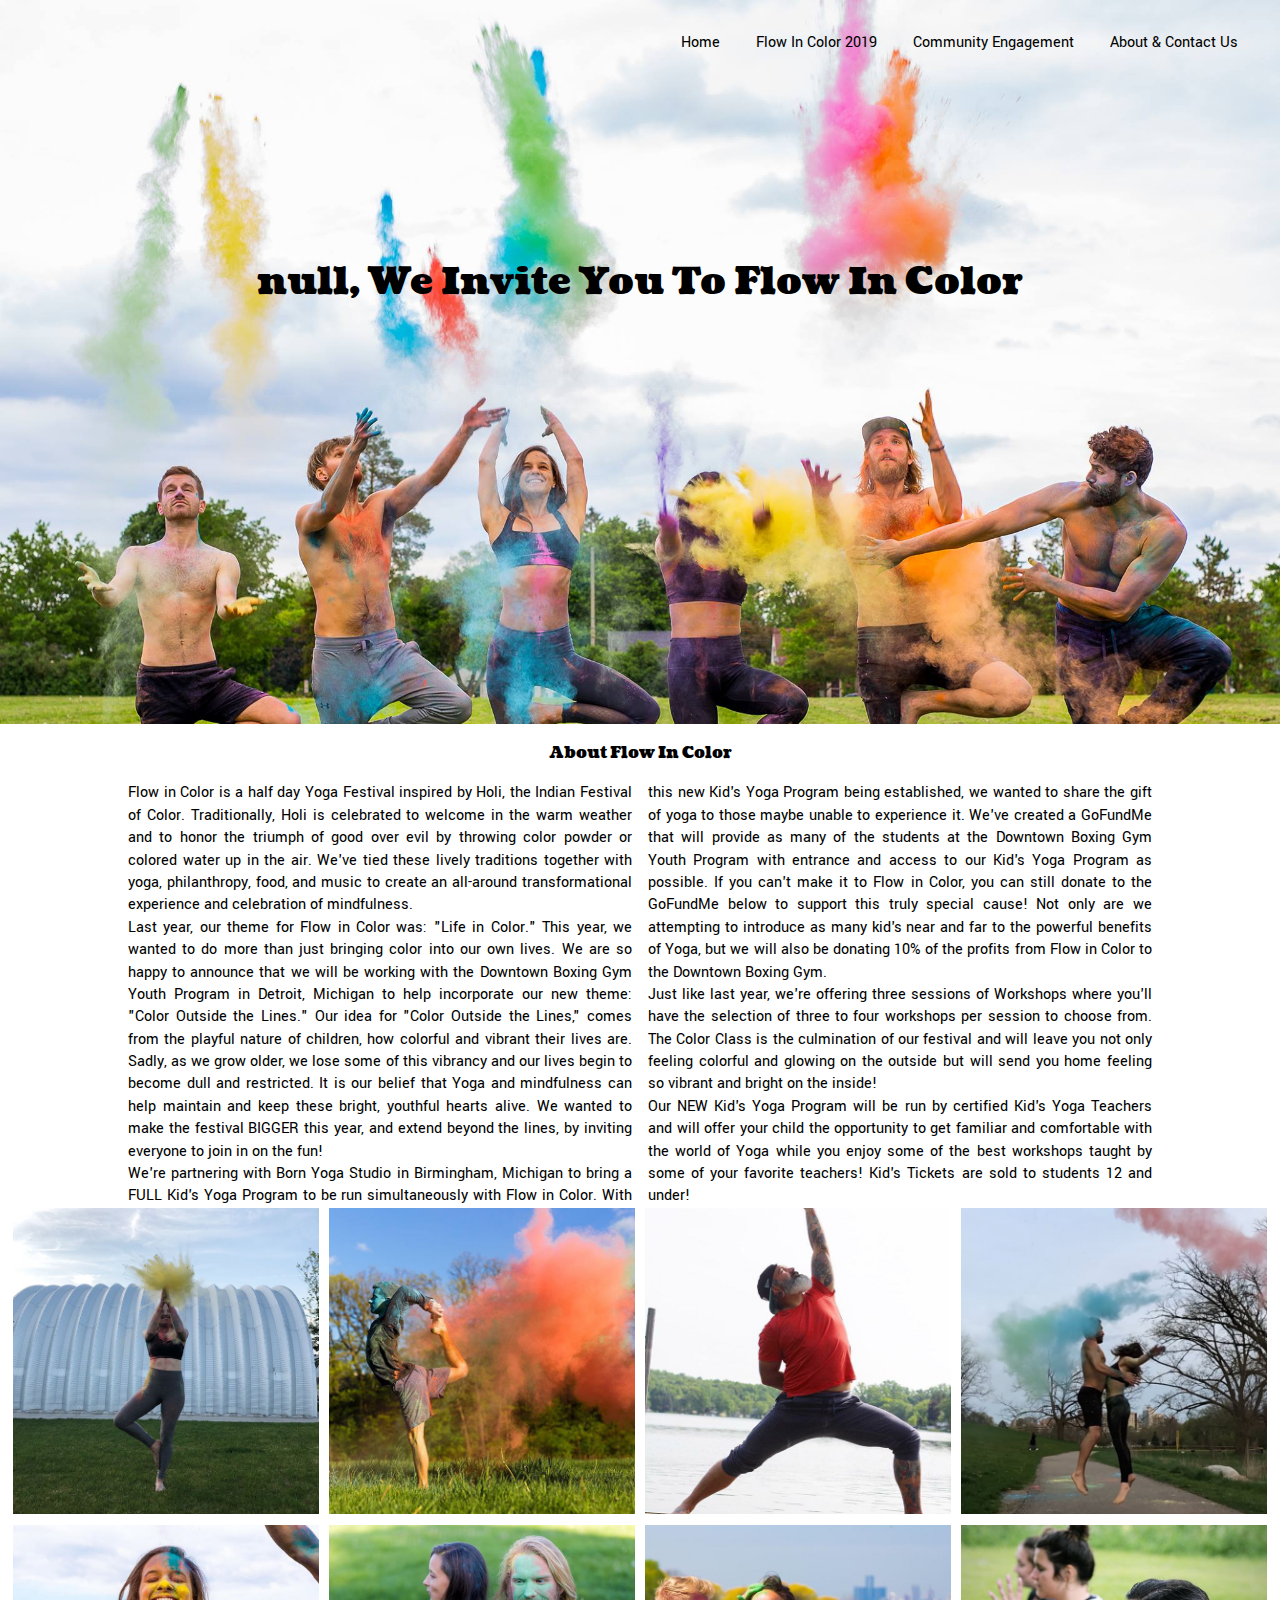
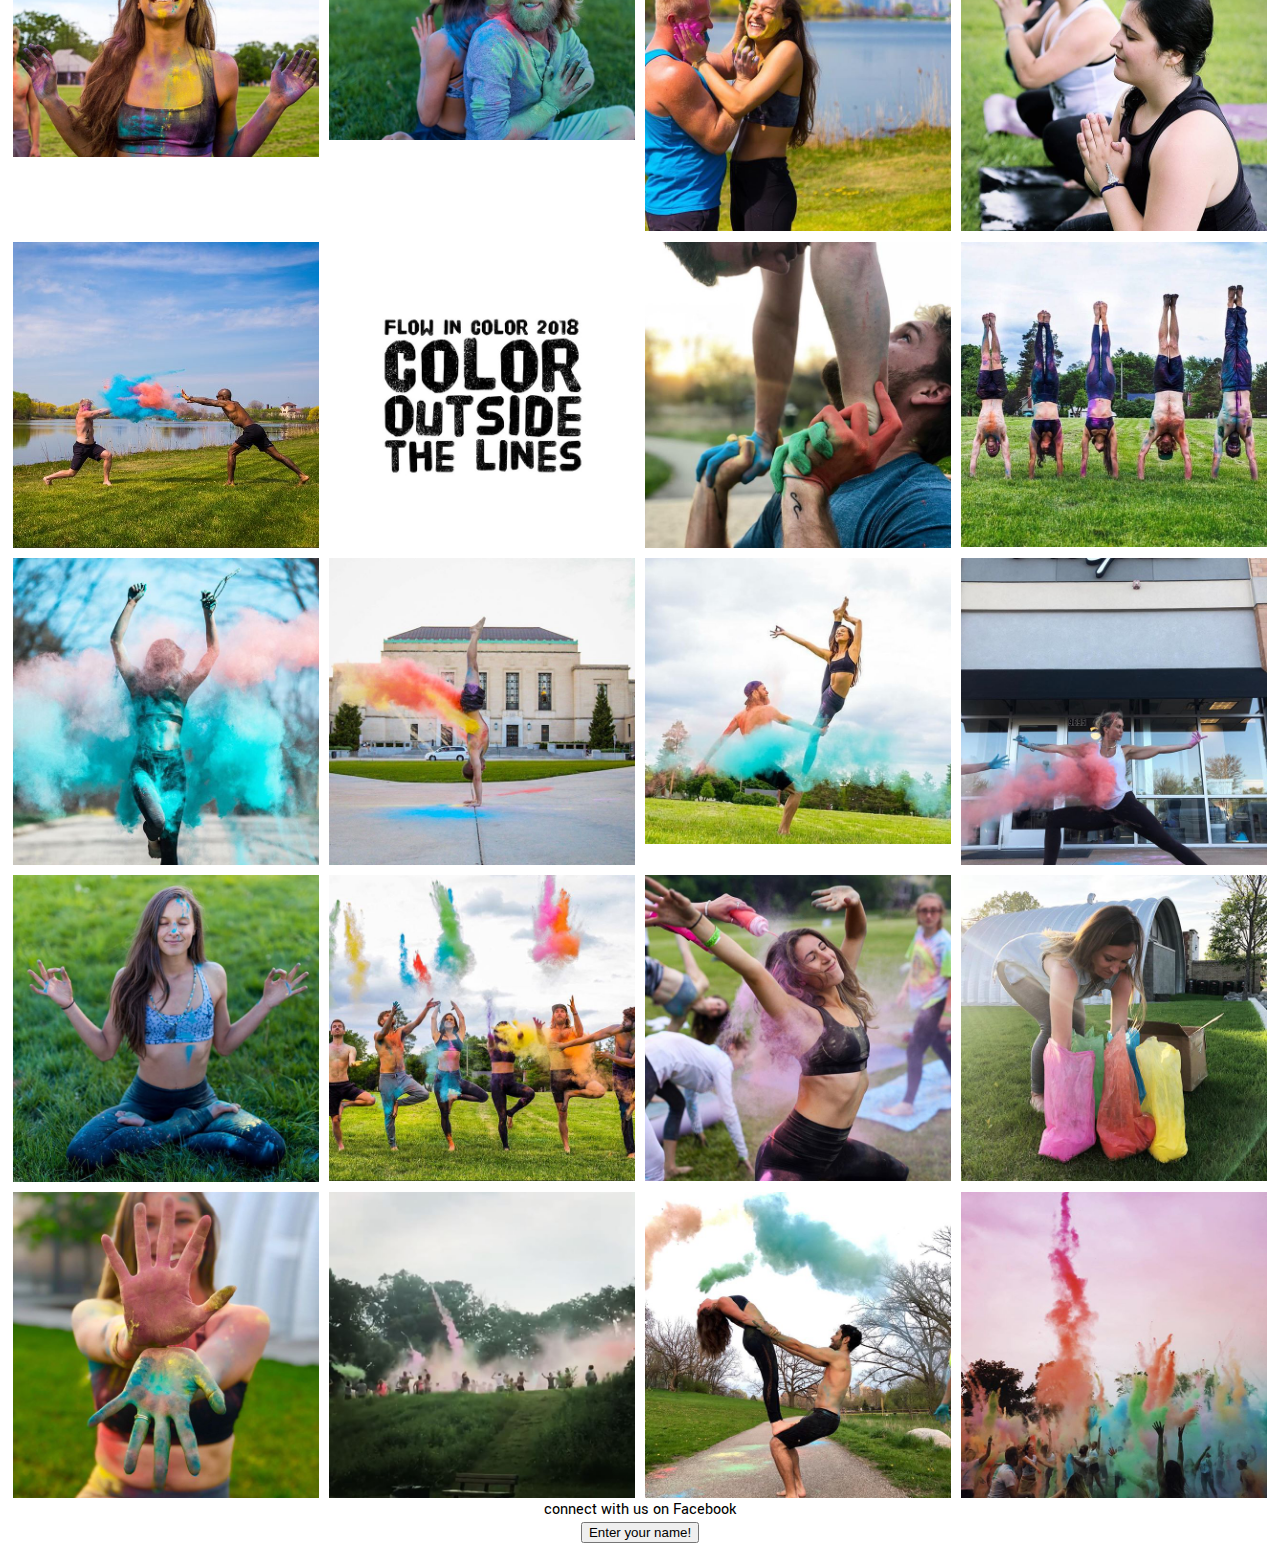
<file: index.html>
<!DOCTYPE html>
<html lang="en">
<head>
    <title>Home Page</title>
    <meta charset="utf-8">
    <meta name="viewport" content="width=device-width, initial-scale=1">
    <link href="https://fonts.googleapis.com/css?family=Coustard%7CYantramanav:100" rel="stylesheet">
    <link rel="stylesheet" href="https://use.fontawesome.com/releases/v5.3.1/css/all.css" integrity="sha384-mzrmE5qonljUremFsqc01SB46JvROS7bZs3IO2EmfFsd15uHvIt+Y8vEf7N7fWAU" crossorigin="anonymous">
    <link rel="stylesheet" type="text/css" href="css/default.css">
    <link rel="stylesheet" type="text/css" href="css/style.css">

</head>
<body>
<header>
      <nav>
            <ul>
                <li><a href = "index.html">Home</a></li>
                <li><a href = "flowincolor.html">Flow In Color 2019</a></li>
                <li><a href = "communityengagement.html">Community Engagement</a></li>
                <li><a href = "contactus.html">About & Contact Us</a></li>
            </ul>
      </nav>
   
    <h1 class="bannerimage">
        We Invite You To Flow In Color   
    </h1> 

</header>
<main>
<h2>About Flow In Color</h2>
    <p class="hometext">Flow in Color is a half day Yoga Festival inspired by Holi, the Indian Festival of Color. Traditionally, Holi is celebrated to welcome in the warm weather and to honor the triumph of good over evil by throwing color powder or colored water up in the air. We've tied these lively traditions together with yoga, philanthropy, food, and music to create an all-around transformational experience and celebration of mindfulness.
    <br> Last year, our theme for Flow in Color was: "Life in Color." This year, we wanted to do more than just bringing color into our own lives. We are so happy to announce that we will be working with the Downtown Boxing Gym Youth Program in Detroit, Michigan to help incorporate our new theme: "Color Outside the Lines." Our idea for "Color Outside the Lines," comes from the playful nature of children, how colorful and vibrant their lives are. Sadly, as we grow older, we lose some of this vibrancy and our lives begin to become dull and restricted. It is our belief that Yoga and mindfulness can help maintain and keep these bright, youthful hearts alive. We wanted to make the festival BIGGER this year, and extend beyond the lines, by inviting everyone to join in on the fun!
    <br> We're partnering with Born Yoga Studio in Birmingham, Michigan to bring a FULL Kid's Yoga Program to be run simultaneously with Flow in Color. With this new Kid's Yoga Program being established, we wanted to share the gift of yoga to those maybe unable to experience it. We've created a GoFundMe that will provide as many of the students at the Downtown Boxing Gym Youth Program with entrance and access to our Kid's Yoga Program as possible. If you can't make it to Flow in Color, you can still donate to the GoFundMe below to support this truly special cause! Not only are we attempting to introduce as many kid's near and far to the powerful benefits of Yoga, but we will also be donating 10% of the profits from Flow in Color to the Downtown Boxing Gym.
    <br> Just like last year, we're offering three sessions of Workshops where you'll have the selection of three to four workshops per session to choose from. The Color Class is the culmination of our festival and will leave you not only feeling colorful and glowing on the outside but will send you home feeling so vibrant and bright on the inside!
    <br> Our NEW Kid's Yoga Program will be run by certified Kid's Yoga Teachers and will offer your child the opportunity to get familiar and comfortable with the world of Yoga while you enjoy some of the best workshops taught by some of your favorite teachers! Kid's Tickets are sold to students 12 and under!</p>
    
    <div class="gallery">
        <img id="image1" src="images/flow1.jpg" alt="Two people doing acro yoga with color powder"/>
        <img id="image2" src="images/flow2.jpg" alt="Two people doing acro yoga with color powder"/>
        <img id="image3" src="images/flow3.jpg" alt="Two people doing acro yoga with color powder"/>
        <img id="image4" src="images/flow4.jpg" alt="Two people doing acro yoga with color powder"/>
        <img id="image5" src="images/flow5.png" alt="Two people doing acro yoga with color powder"/> 
        <img id="image6" src="images/flow6.png" alt="Two people doing acro yoga with color powder"/>
        <img id="image7" src="images/flow7.jpg" alt="Person dacing in cloud of color"/>
        <img id="image8" src="images/flow8.jpg" alt="Two People Doing Acro Yoga With Color Powder"/>
        <img id="image9" src="images/flow9.jpg" alt="Person's hands covered in color powder"/>    
        <img id="image10" src="images/flow10.jpg" alt="Two people doing acro yoga with color powder"/>
        <img id="image11" src="images/flow11.jpg" alt="Two people doing acro yoga with color powder"/>
        <img id="image12" src="images/flow12.jpg" alt="Two people doing acro yoga with color powder"/>
        <img id="image13" src="images/flow13.jpg" alt="Two people doing acro yoga with color powder"/>
        <img id="image14" src="images/flow14.jpg" alt="Two people doing acro yoga with color powder"/>
        <img id="image15" src="images/flow15.png" alt="Two people doing acro yoga with color powder"/>
        <img id="image16" src="images/flow16.jpg" alt="Two people doing acro yoga with color powder"/>
        <img id="image17" src="images/flow17.png" alt="Two people doing acro yoga with color powder"/>
        <img id="image18" src="images/flow18.jpg" alt="Two people doing acro yoga with color powder"/>
        <img id="image19" src="images/flow19.jpg" alt="Two people doing acro yoga with color powder"/>
        <img id="image20" src="images/flow20.jpg" alt="Two people doing acro yoga with color powder"/>
        <img id="image21" src="images/flow21.jpg" alt="Two people doing acro yoga with color powder"/>
        <img id="image22" src="images/flow22.jpg" alt="Two people doing acro yoga with color powder"/>
        <img id="image23" src="images/flow23.jpg" alt="Two people doing acro yoga with color powder"/>
        <img id="image24" src="images/flow24.jpg" alt="Two people doing acro yoga with color powder"/>
        <!--<img id="image25" src="images/flow25.jpg" alt="Two people doing acro yoga with color powder"/>-->
        <!--<img id="image26" src="images/flow26.jpg" alt="Two people doing acro yoga with color powder"/>-->
    </div>
    <p>connect with us on Facebook</p>
    <a href="https://www.facebook.com/events/119179982261815/" title="Flow In Color Facebook Page"><i class="fab fa-facebook" href=></i></a>
    <p></p>
    <button>Enter your name!</button>
<script src="scripts/main.js"></script>
</main>
</body>
</html>
</file>
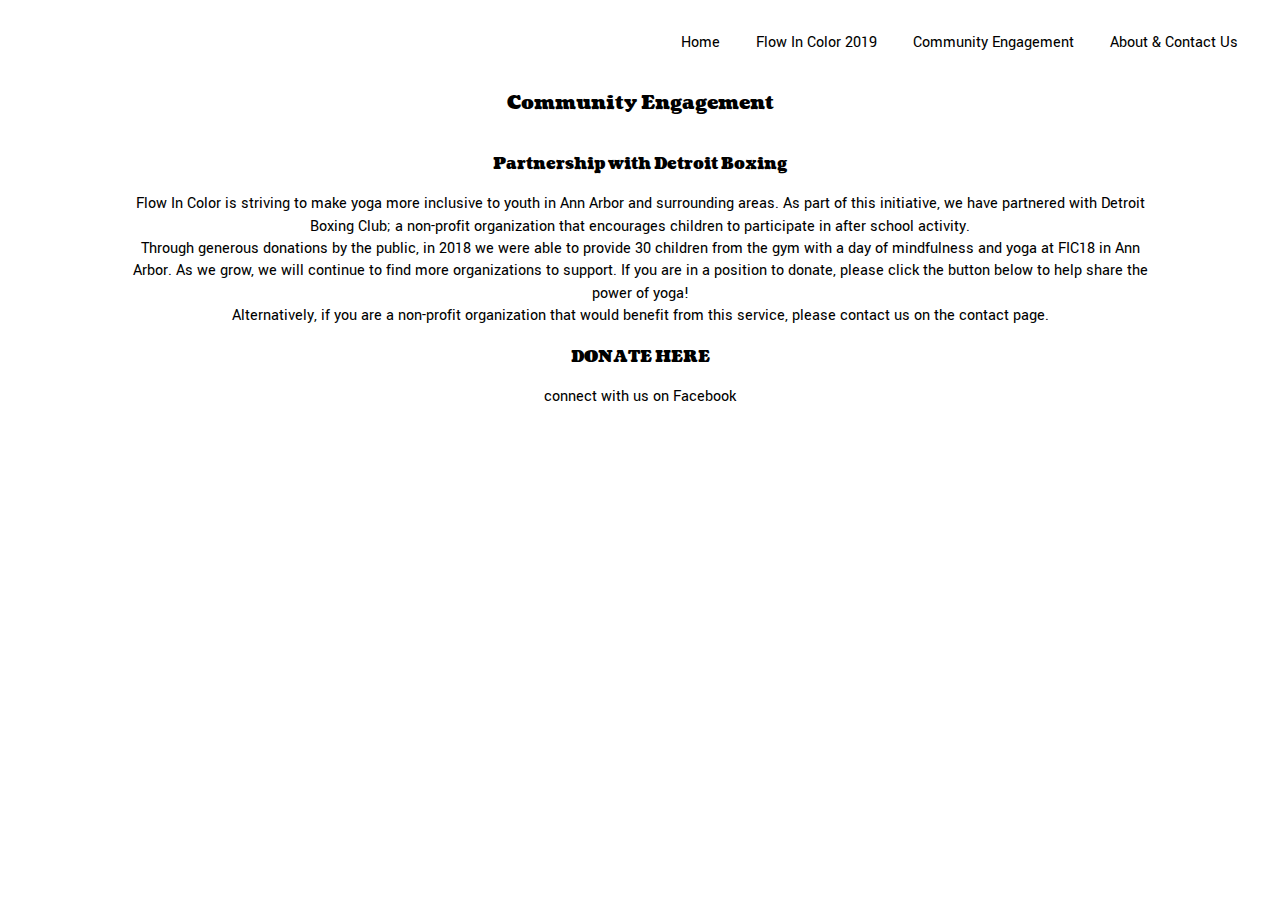
<file: communityengagement.html>
<!DOCTYPE html>
<html lang="en">
<head>
    <title>Community Engagement</title>
    <meta charset="utf-8">
    <meta name="viewport" content="width=device-width, initial-scale=1">
    <link href="https://fonts.googleapis.com/css?family=Coustard%7CYantramanav:100" rel="stylesheet">
    <link rel="stylesheet" href="https://use.fontawesome.com/releases/v5.3.1/css/all.css" integrity="sha384-mzrmE5qonljUremFsqc01SB46JvROS7bZs3IO2EmfFsd15uHvIt+Y8vEf7N7fWAU" crossorigin="anonymous">
    <link rel="stylesheet" type="text/css" href="css/default.css">
    <link rel="stylesheet" type="text/css" href="css/style.css">

</head>
<body>
<header>
      <nav>
            <ul>
                <li><a href = "index.html">Home</a></li>
                <li><a href = "flowincolor.html">Flow In Color 2019</a></li>
                <li><a href = "communityengagement.html">Community Engagement</a></li>
                <li><a href = "contactus.html">About & Contact Us</a></li>
            </ul>
      </nav>
      
    <h1>Community Engagement</h1>
</header>
<main>
    <h2>Partnership with Detroit Boxing</h2>
    <P>Flow In Color is striving to make yoga more inclusive to youth in Ann Arbor and surrounding areas. As part of this initiative, we have partnered with Detroit Boxing Club; a non-profit organization that encourages children to participate in after school activity. </P>
    <P>Through generous donations by the public, in 2018 we were able to provide 30 children from the gym with a day of mindfulness and yoga at FIC18 in Ann Arbor. As we grow, we will continue to find more organizations to support. If you are in a position to donate, please click the button below to help share the power of yoga!</P>
    <p>Alternatively, if you are a non-profit organization that would benefit from this service, please contact us on the contact page. </p>
        
    <h2>DONATE HERE</h2>
    <p>connect with us on Facebook</p>
    <a href="https://www.facebook.com/events/119179982261815/" title="Flow In Color Facebook Page"><i class="fab fa-facebook" href=></i></a></main>
</body>
</html>
</file>
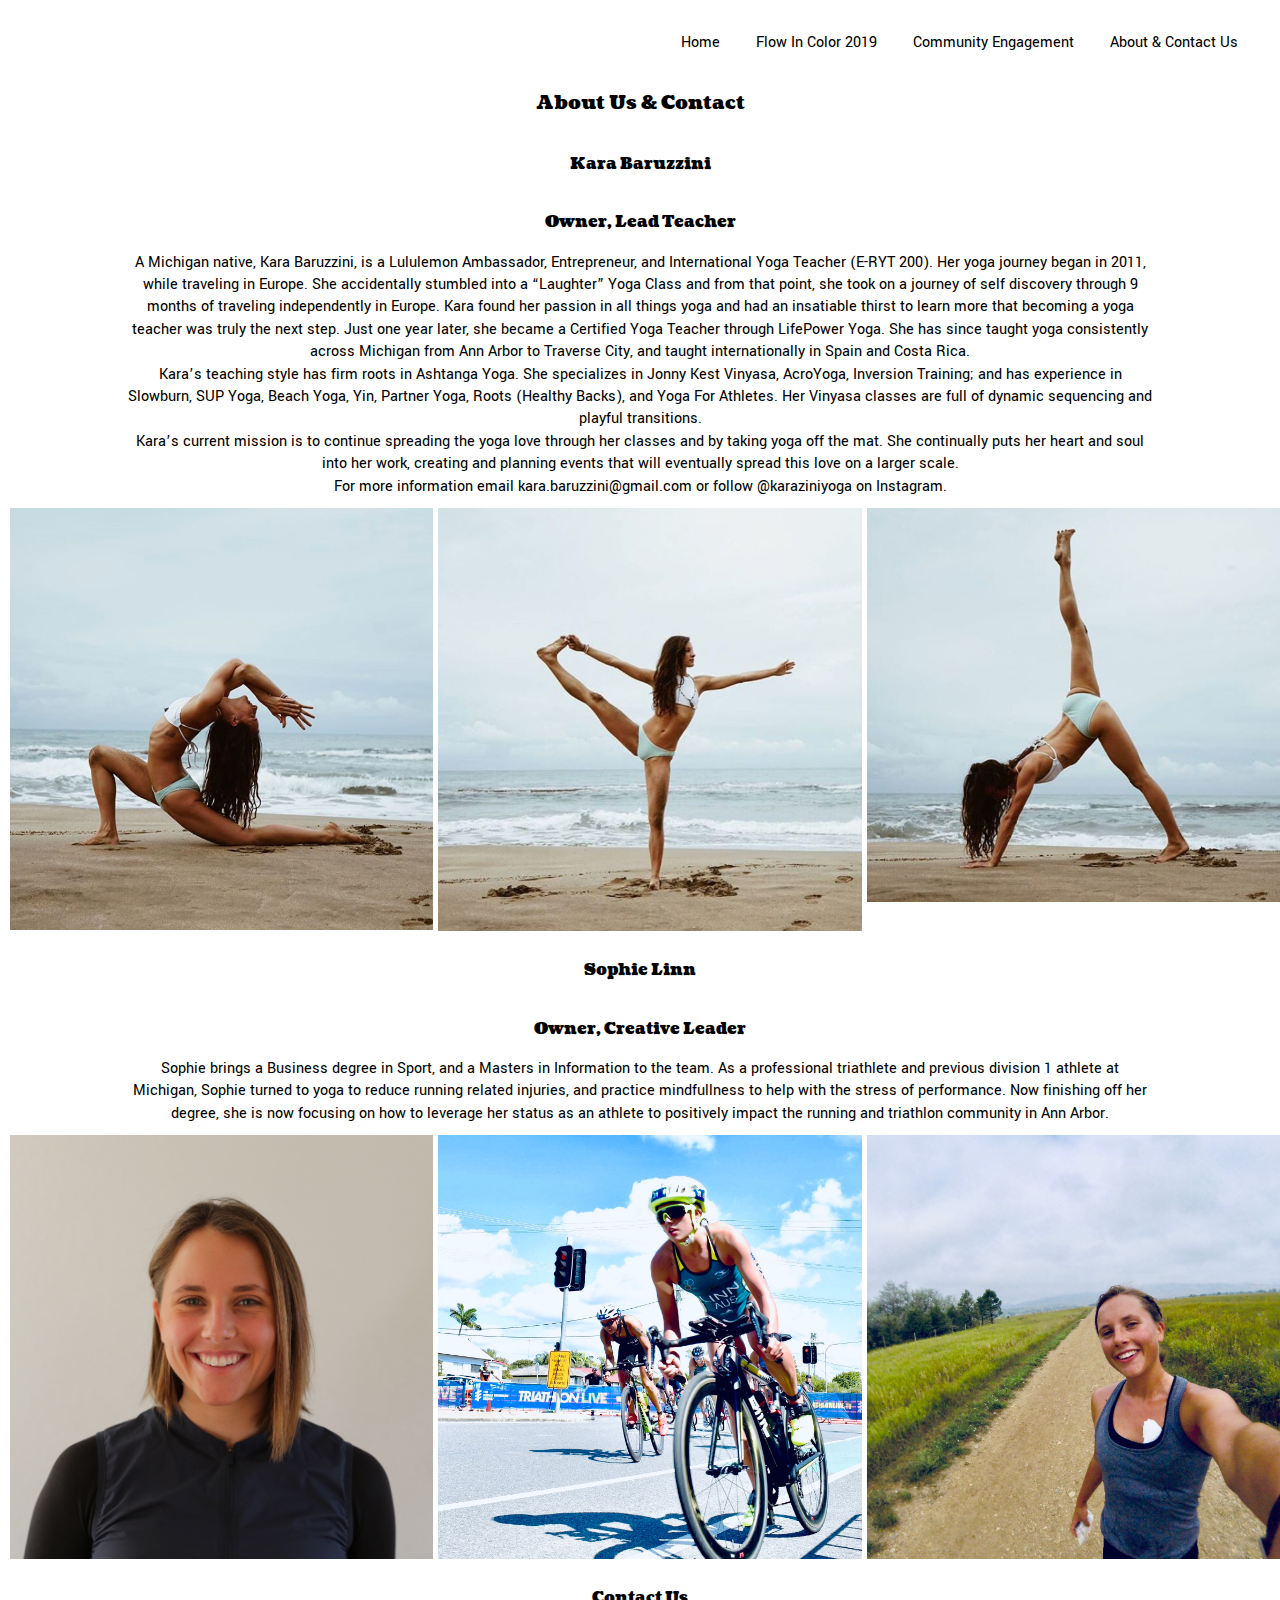
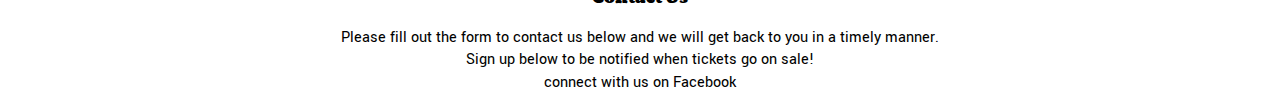
<file: contactus.html>
<!DOCTYPE html>
<html lang="en">
<head>
    <title>Contact Us</title>
    <meta charset="utf-8">
    <meta name="viewport" content="width=device-width, initial-scale=1">
    <link href="https://fonts.googleapis.com/css?family=Coustard%7CYantramanav:100" rel="stylesheet">
    <link rel="stylesheet" href="https://use.fontawesome.com/releases/v5.3.1/css/all.css" integrity="sha384-mzrmE5qonljUremFsqc01SB46JvROS7bZs3IO2EmfFsd15uHvIt+Y8vEf7N7fWAU" crossorigin="anonymous">
    <link rel="stylesheet" type="text/css" href="css/default.css">
    <link rel="stylesheet" type="text/css" href="css/style.css">
</head>
<body>

<header>
      <nav>
            <ul>
                <li><a href = "index.html">Home</a></li>
                <li><a href = "flowincolor.html">Flow In Color 2019</a></li>
                <li><a href = "communityengagement.html">Community Engagement</a></li>
                <li><a href = "contactus.html">About & Contact Us</a></li>
            </ul>
      </nav>
      
    <h1>About Us & Contact</h1>
</header>
<main>
    <h2>Kara Baruzzini</h2>
    <h3>Owner, Lead Teacher</h3>
    <p>A Michigan native, Kara Baruzzini, is a Lululemon Ambassador, Entrepreneur, and International Yoga Teacher (E-RYT 200). Her yoga journey began in 2011, while traveling in Europe.  She accidentally stumbled into a “Laughter” Yoga Class and from that point, she took on a journey of self discovery through 9 months of traveling independently in Europe. Kara found her passion in all things yoga and had an insatiable thirst to learn more that becoming a yoga teacher was truly the next step. Just one year later, she became a Certified Yoga Teacher through LifePower Yoga. She has since taught yoga consistently across Michigan from Ann Arbor to Traverse City, and taught internationally in Spain and Costa Rica. </p>
    <p>Kara’s teaching style has firm roots in Ashtanga Yoga. She specializes in Jonny Kest Vinyasa, AcroYoga, Inversion Training; and has experience in Slowburn, SUP Yoga, Beach Yoga, Yin, Partner Yoga, Roots (Healthy Backs), and Yoga For Athletes. Her Vinyasa classes are full of dynamic sequencing and playful transitions. </p>
    <p>Kara’s current mission is to continue spreading the yoga love through her classes and by taking yoga off the mat. She continually puts her heart and soul into her work, creating and planning events that will eventually spread this love on a larger scale. </p>     
    <p>For more information email kara.baruzzini@gmail.com or follow @karaziniyoga on Instagram.</p>
    
    <div class="gallery1">
        <img id=kara1 src="images/kara5.png" alt="Kara doing yoga"/>    
        <img id=kara2 src="images/kara2.png" alt="Kara doing yoga"/>    
        <img id=kara3 src="images/kara4.png" alt="Kara doing yoga"/>    
    </div>

    <h2>Sophie Linn</h2>
    <h3>Owner, Creative Leader</h3>
    <p>Sophie brings a Business degree in Sport, and a Masters in Information to the team. As a professional triathlete and previous division 1 athlete at Michigan, Sophie turned to yoga to reduce running related injuries, and practice mindfullness to help with the stress of performance. Now finishing off her degree, she is now focusing on how to leverage her status as an athlete to positively impact the running and triathlon community in Ann Arbor. </p>
    
    <div class="gallery1">
        <img id="sophie1" src="images/sophiehead.jpg" alt="Sophie head shot"/>    
        <img id="sophie2" src="images/sophiebike.jpg" alt="Sophie riding her bike"/>    
        <img id="sophie3" src="images/sophierun.jpg" alt="Sophie running on a trail"/>
    </div>

    <h2>Contact Us</h2>
    <p>Please fill out the form to contact us below and we will get back to you in a timely manner. </p>
    <p>Sign up below to be notified when tickets go on sale!</p>
    <p>connect with us on Facebook</p>
    <a href="https://www.facebook.com/events/119179982261815/" title="Flow In Color Facebook Page"><i class="fab fa-facebook" href=></i></a></main>    
</body>
</html>
</file>
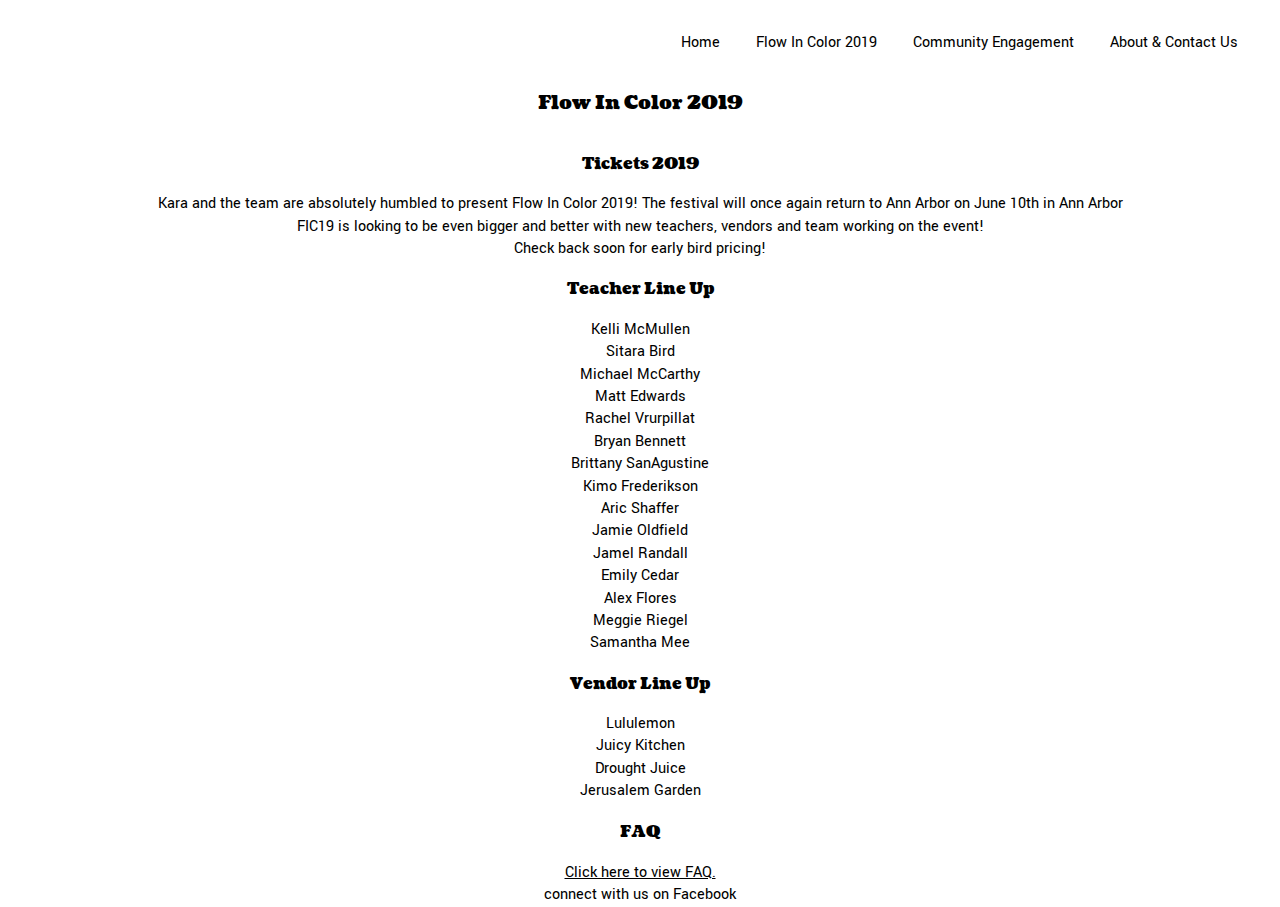
<file: flowincolor.html>
<!DOCTYPE html>
<html lang="en">
<head>
    <title>Flow in Color 2019</title>
    <meta charset="utf-8">
    <meta name="viewport" content="width=device-width, initial-scale=1">
    <link href="https://fonts.googleapis.com/css?family=Coustard%7CYantramanav:100" rel="stylesheet">
    <link rel="stylesheet" href="https://use.fontawesome.com/releases/v5.3.1/css/all.css" integrity="sha384-mzrmE5qonljUremFsqc01SB46JvROS7bZs3IO2EmfFsd15uHvIt+Y8vEf7N7fWAU" crossorigin="anonymous">
    <link rel="stylesheet" type="text/css" href="css/default.css">
    <link rel="stylesheet" type="text/css" href="css/style.css">
</head>
<body>
<header>
        <nav>
              <ul>
                  <li><a href = "index.html">Home</a></li>
                  <li><a href = "flowincolor.html">Flow In Color 2019</a></li>
                  <li><a href = "communityengagement.html">Community Engagement</a></li>
                  <li><a href = "contactus.html">About & Contact Us</a></li>
              </ul>
          </nav>
      
    <h1>Flow In Color 2019</h1>
</header>
<main>
    <h2>Tickets 2019</h2>
    <p>Kara and the team are absolutely humbled to present Flow In Color 2019! The festival will once again return to Ann Arbor on June 10th in Ann Arbor</p>
    <p>FIC19 is looking to be even bigger and better with new teachers, vendors and team working on the event!</p>
    <p>Check back soon for early bird pricing!</p>
        
    <h2>Teacher Line Up</h2>
    <ul>
        <li>Kelli McMullen</li>
        <li>Sitara Bird</li>   
        <li>Michael McCarthy</li>
        <li>Matt Edwards</li>
        <li>Rachel Vrurpillat</li> 
        <li>Bryan Bennett</li> 
        <li>Brittany SanAgustine</li> 
        <li>Kimo Frederikson</li> 
        <li>Aric Shaffer</li> 
        <li>Jamie Oldfield</li> 
        <li>Jamel Randall</li> 
        <li>Emily Cedar</li> 
        <li>Alex Flores</li> 
        <li>Meggie Riegel</li> 
        <li>Samantha Mee</li> 
    </ul>

    <h2>Vendor Line Up</h2>

    <ul>
        <li>Lululemon</li>
        <li>Juicy Kitchen</li> 
        <li>Drought Juice</li> 
        <li>Jerusalem Garden</li> 
    </ul>

    <h2>FAQ</h2>
    <a href="https://static1.squarespace.com/static/5a669874f14aa125991fcc1e/t/5b0370cd1ae6cf479200f2f7/1526952142053/FAQs.pdf">Click here to view FAQ.</a>
    <p>connect with us on Facebook</p>
    <a href="https://www.facebook.com/events/119179982261815/" title="Flow In Color Facebook Page"><i class="fab fa-facebook" href=></i></a></main>
</body>
</html>
</file>
<file: css/style.css>
i {
    color: black;
        .visited 
        color: pink;
}

a {
    font-family: 'Yantramanav', sans-serif;
    text-decoration: underline;
    color: black;
}
body {
    text-align: center;
    position: center;
}

p {
    font-family: 'Yantramanav', sans-serif;
    text-align: center;
    position: center;
    width: 80%;
    padding-left: 10%;
    padding-right: 10%;
    
}

.hometext {
    columns: 2;
    text-align: justify;
    width: 80vw;
    padding-left: 10vw;
    padding-right: 10vw;
}

body i {
    align-items: center;

}
body li {
    font-family:'Yantramanav', sans-serif;
    text-align: center;
}

.bannerimage {
    background-image:url("../images/flowheader.jpg");
    background-repeat:no-repeat;
    background-size:100%;
    font-family:'Coustard', serif;
    height:50vh;
    width:100vw;
    text-align:center;
    kerning:30px;
    font-size: 3vw;
    padding-top: 20%;
}

body h1 {
    font-family:'Coustard', serif;
    text-align:center;
    position: center;
    font-size: 120%;
    padding-top: 10vh;
    padding-bottom: 2vh;    /* need to remove this padding...but need text to sit in middle of image*/
}

body h2 {
    font-family:'Coustard', serif;
    text-align:center;
    position: center;
    padding-top: 2vh;
    padding-bottom: 2vh;

}

body h3 {
    font-family:'Coustard', serif;
    text-align:center;
    position: center;
    padding-top: 2vh;
    padding-bottom: 2vh;

}

li {
    list-style-type:none;
    text-decoration:none;
    text-align: center;
    position: center;
} 

nav a {
    display:block;
    font-style: bold;
    color:black;
    background:none;
    text-align:right;
    padding: 14px 16px;
    text-decoration:none;
}

nav a:hover {
    background-color:none;
    text-decoration:none;
    transform:scale(1,1);
    text-transform:capitalize;
        .active 
            background-color:slategrey;
            font-weight:bold;
            text-decoration:none;
}

/* setting up gallery on home page */
.gallery {
    display: grid;
    grid-column-gap: 10px;
    grid-row-gap: 10px;
    grid-template-columns: repeat(4, 1fr);
    grid-template-rows: repeat(6, 1fr);
    padding-left: 1vw;
    padding-right: 1vw;

}

.gallery img {
    width: 100%;
}

/* all images for gallery on home page */
#image1 {
    grid-column: 1/2;
    grid-row: 1/2;
}

#image2 {
    grid-column: 2/3;
    grid-row: 1/2;
}

#image3 {
    grid-column: 3/4;
    grid-row: 1/2;
}

#image4 {
    grid-column: 4/5;
    grid-row: 1/2;
}

#image5 { 
    grid-column: 1/2;
    grid-row: 2/3;
}

#image6 { 
    grid-column: 2/3;
    grid-row: 2/3;
}

#image7 {
    grid-column: 3/4;
    grid-row: 2/3;
}

#image8 {
    grid-column: 4/5;
    grid-row: 2/3;
}

#image9 {
    grid-column: 1/2;
    grid-row: 3/4;
}

#image10 {
    grid-column: 2/3;
    grid-row: 3/4;
}

#image11 {
    grid-column: 3/4;
    grid-row: 3/4;
}

#image12 {
    grid-column: 4/5;
    grid-row: 3/4;
}

#image13 {
    grid-column: 1/2;
    grid-row: 4/5;
}

#image14 {
    grid-column: 2/3;
    grid-row: 4/5;
}

#image15 {
    grid-column: 3/4;
    grid-row: 4/5;
}

#image16 {
    grid-column: 4/5;
    grid-row: 4/5;
}

#image17 {
    grid-column: 1/2;
    grid-row: 5/6;
}

#image18 {
    grid-column: 2/3;
    grid-row: 5/6;
}

#image19 {
    grid-column: 3/4;
    grid-row: 5/6;
}

#image20 {
    grid-column: 4/5;
    grid-row: 5/6;
}
#image21 {
    grid-column: 1/2;
    grid-row: 6/7;
}

#image22 {
    grid-column: 2/3;
    grid-row: 6/7;
}

#image23 {
    grid-column: 3/4;
    grid-row: 6/7;
}

#image24 {
    grid-column: 4/5;
    grid-row: 6/7;
}

/* contact us images */ 
.gallery1 {
    display: grid;
    width:100%;
    flex:50%;
    grid-template-columns: repeat(3, 1fr);
    padding: 10px;
    grid-gap: 5px;
    overflow: hidden;

}

.gallery1 img {
    width: 100%;
}

#kara1 {
    grid-column: 1/2;
}

#kara2 {
    grid-column: 2/3;
}

#kara3 {
    grid-column: 3/4;
}

#sophie1 {
    grid-column:1/2;
}

#sophie2 {
    grid-column:2/3;
}

#sophie3 {
    grid-column:3/4;
}

/*Media Queries*/
nav li {
    display:block;
    text-align:center;

}

nav a {
    text-align: center;
    background-color: none;
}

@media screen and (min-width:700px) {
    nav li {
        display:inline-block;
        text-align:center;
        
    }

    nav a {
        background-color: none;
        position: right;
        right: 2vw;
        top: 2vh;
    }
}

@media screen and (min-width:900px) {
    nav li {
        display: inline-block;
        text-align: center;
    }

    nav {
        background-color: none;
        position: absolute;
        right: 2vw;
        top: 2vh;
    }
}

@media all and (orientation:portrait) {
    .hometext {
        columns: 1;
        text-align: justify;
        width: 80vw;
        padding-left: 10vw;
        padding-right: 10vw;
    }
</file>
<file: css/default.css>
/* 
html5doctor.com Reset Stylesheet
v1.6.1
Last Updated: 2010-09-17
Author: Richard Clark - http://richclarkdesign.com 
Twitter: @rich_clark
*/

html, body, div, span, object, iframe,
h1, h2, h3, h4, h5, h6, p, blockquote, pre,
abbr, address, cite, code,
del, dfn, em, img, ins, kbd, q, samp,
small, strong, sub, sup, var,
b, i,
dl, dt, dd, ol, ul, li,
fieldset, form, label, legend,
table, caption, tbody, tfoot, thead, tr, th, td,
article, aside, canvas, details, figcaption, figure, 
footer, header, hgroup, menu, nav, section, summary,
time, mark, audio, video {
    margin:0;
    padding:0;
    border:0;
    outline:0;
    font-size:100%;
    vertical-align:baseline;
    background:transparent;
}

body {
    line-height:1.4;
}

article,aside,details,figcaption,figure,
footer,header,hgroup,menu,nav,section { 
	display:block;
}

nav ul {
    list-style:none;
}

blockquote, q {
    quotes:none;
}

blockquote:before, blockquote:after,
q:before, q:after {
    content:'';
    content:none;
}

a {
    margin:0;
    padding:0;
    font-size:100%;
    vertical-align:baseline;
    background:transparent;
}

/* change colours to suit your needs */
ins {
    background-color:#ff9;
    color:#000;
    text-decoration:none;
}

/* change colours to suit your needs */
mark {
    background-color:#ff9;
    color:#000; 
    font-style:italic;
    font-weight:bold;
}

del {
    text-decoration: line-through;
}

abbr[title], dfn[title] {
    border-bottom:1px dotted;
    cursor:help;
}

table {
    border-collapse:collapse;
    border-spacing:0;
}

/* change border colour to suit your needs */
hr {
    display:block;
    height:1px;
    border:0;   
    border-top:1px solid #cccccc;
    margin:1em 0;
    padding:0;
}

input, select {
    vertical-align:middle;
}
</file>
